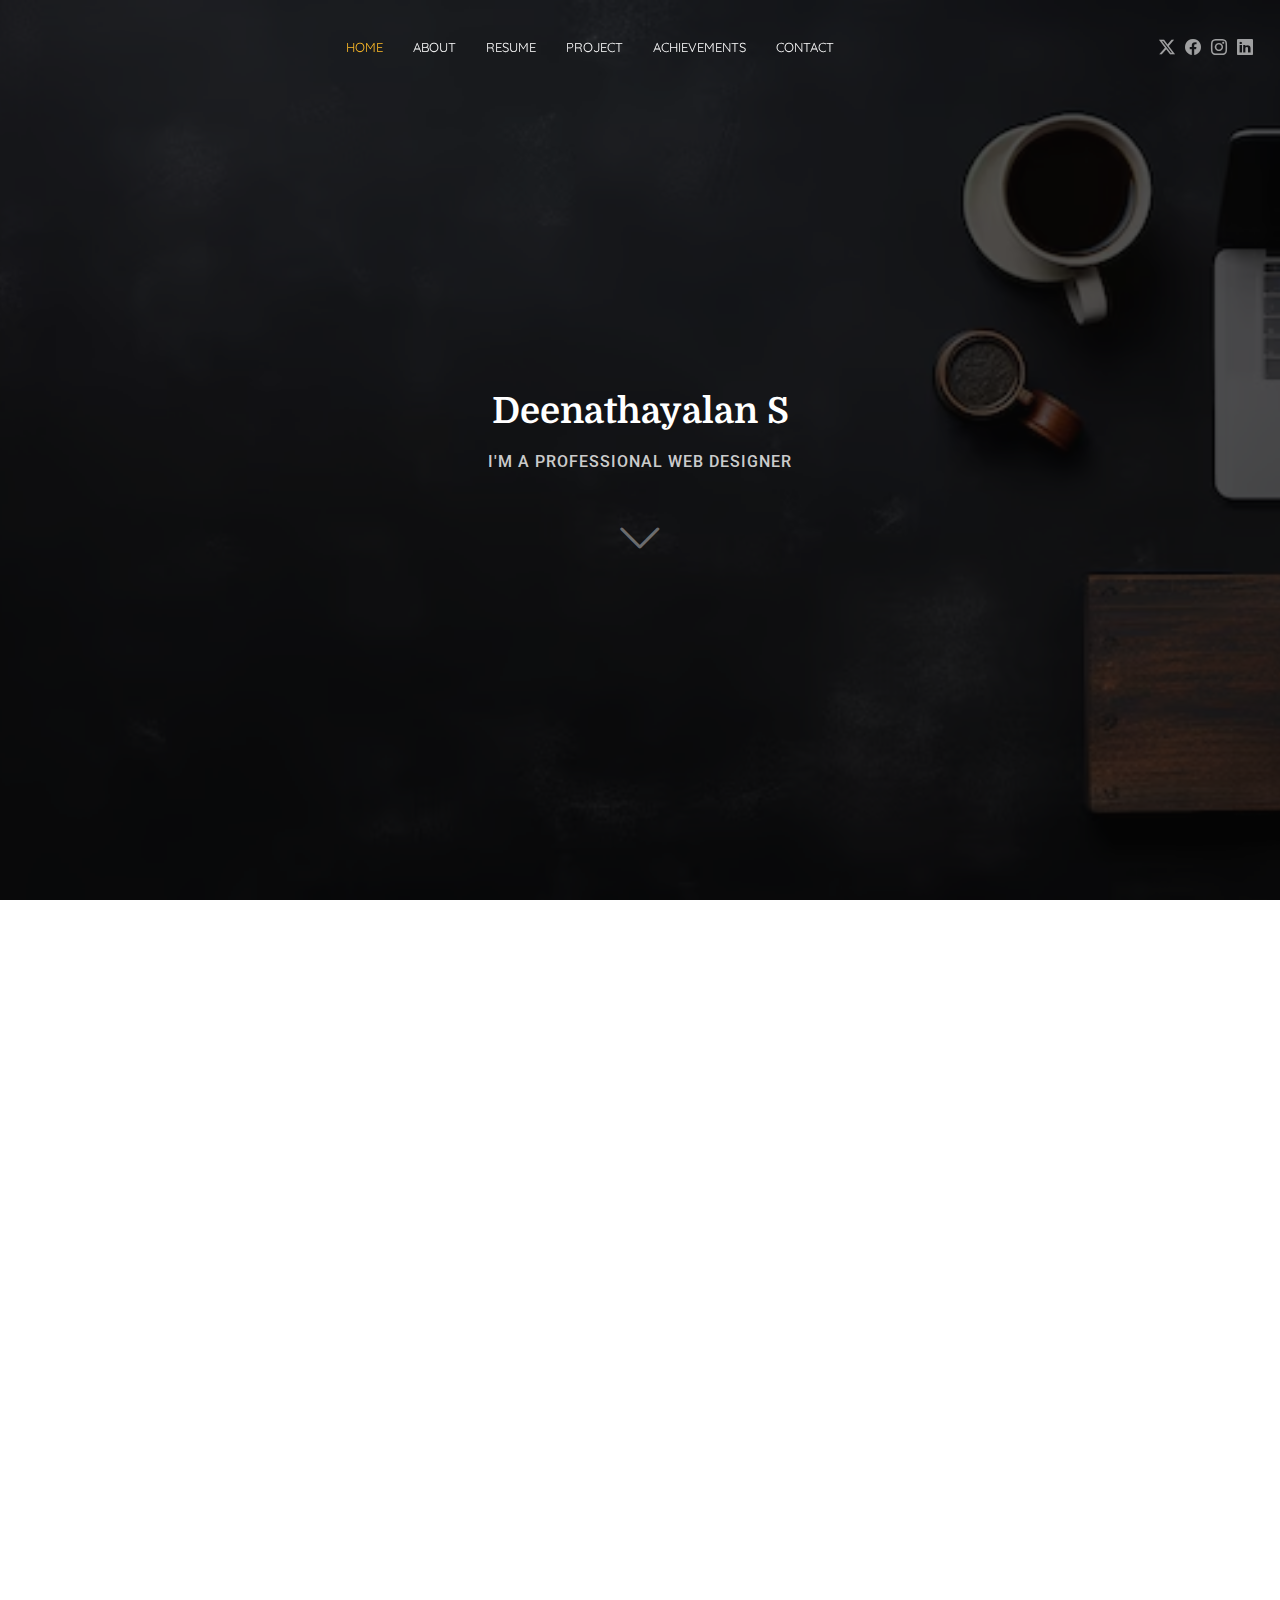
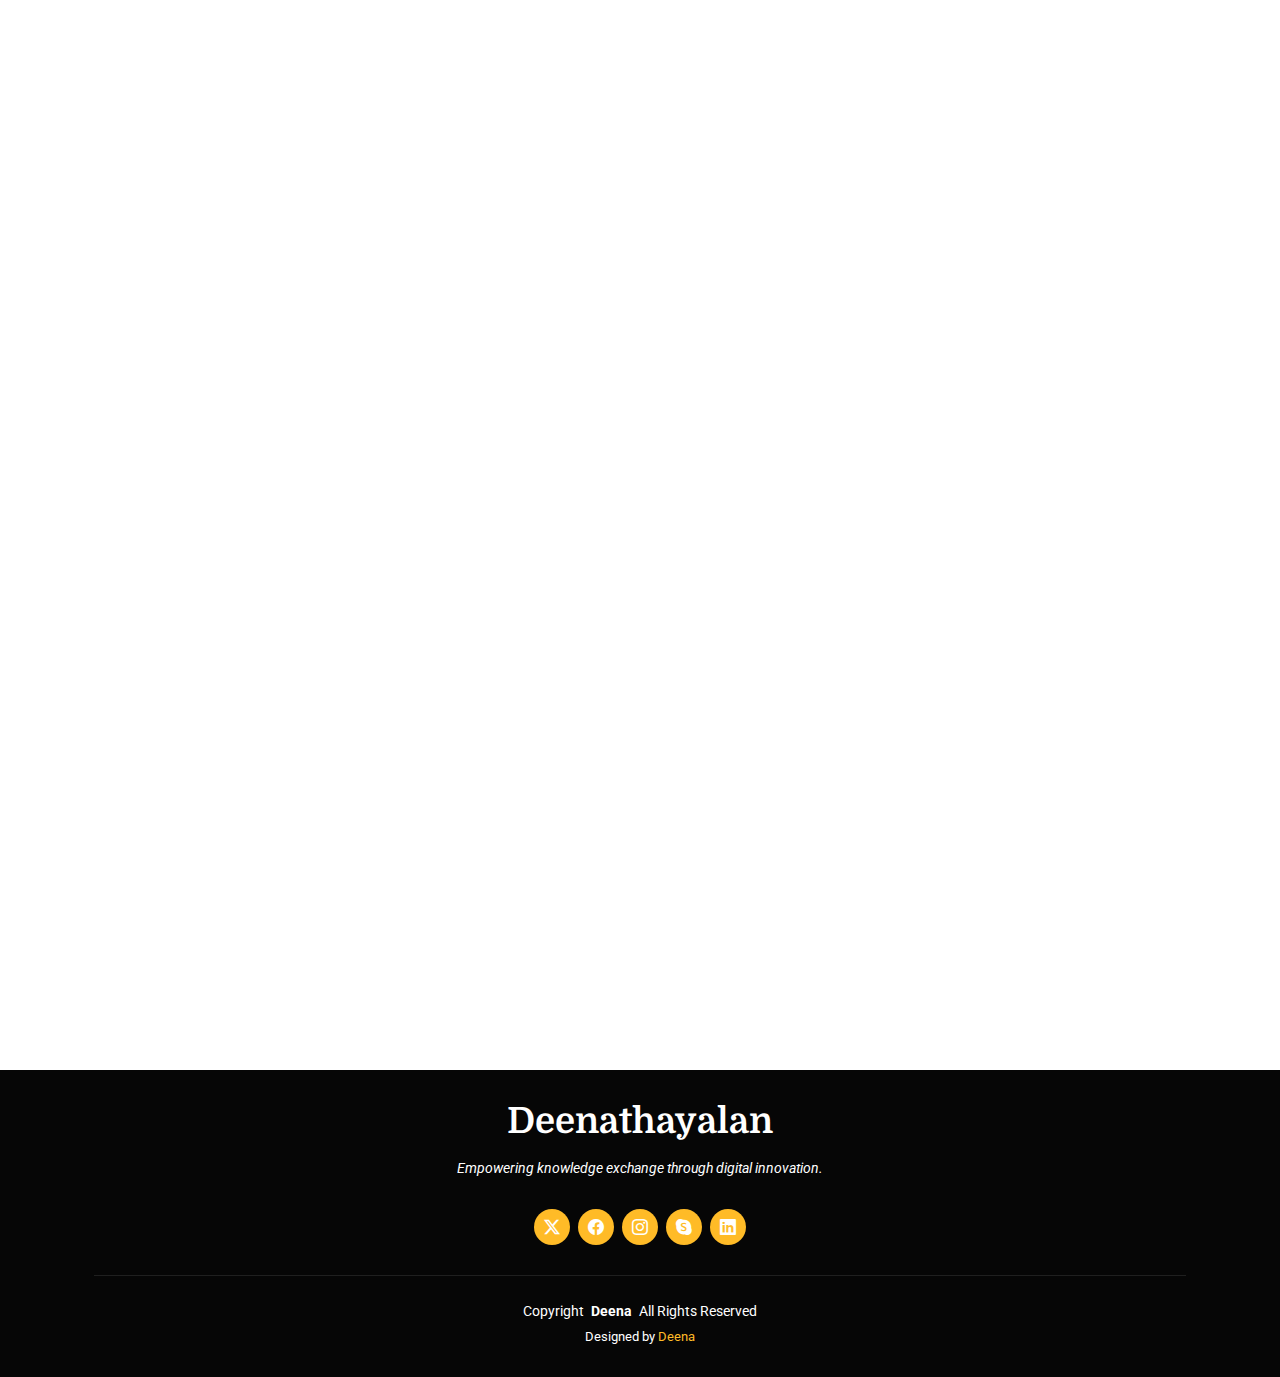
<file: index.html>
<!DOCTYPE html>
<html lang="en">

<head>
  <meta charset="utf-8">
  <meta content="width=device-width, initial-scale=1.0" name="viewport">
  <title>Deena's_protfolio</title>
  <meta name="description" content="">
  <meta name="keywords" content="">

  <!-- Favicons -->
  <link href="assets/img/apple-touch-icon.png.png" rel="">
  <link href="assets/img/apple-touch-icon.png.png" rel="">

  <!-- Fonts -->
  <link href="https://fonts.googleapis.com" rel="preconnect">
  <link href="https://fonts.gstatic.com" rel="preconnect" crossorigin>
  <link href="https://fonts.googleapis.com/css2?family=Roboto:ital,wght@0,100;0,300;0,400;0,500;0,700;0,900;1,100;1,300;1,400;1,500;1,700;1,900&family=Quicksand:wght@300;400;500;600;700&family=Domine:wght@400;500;600;700&display=swap" rel="stylesheet">

  <!-- Vendor CSS Files -->
  <link href="assets/vendor/bootstrap/css/bootstrap.min.css" rel="stylesheet">
  <link href="assets/vendor/bootstrap-icons/bootstrap-icons.css" rel="stylesheet">
  <link href="assets/vendor/aos/aos.css" rel="stylesheet">
  <link href="assets/vendor/swiper/swiper-bundle.min.css" rel="stylesheet">
  <link href="assets/vendor/glightbox/css/glightbox.min.css" rel="stylesheet">

  <!-- Main CSS File -->
  <link href="assets/css/main.css" rel="stylesheet">
</head>

<body class="index-page">

  <header id="header" class="header d-flex align-items-center fixed-top">
    <div class="container-fluid position-relative d-flex align-items-center justify-content-between">
      <a href="index.html" class="logo d-flex align-items-center me-auto me-xl-0">
        <!-- Uncomment the line below if you also wish to use an image logo -->
        <!-- <img src="assets/img/logo.png" alt=""> -->
        <h1 class="sitename"></h1>
      </a>

      <nav id="navmenu" class="navmenu">
        <ul>
          <li><a href="#hero" class="active">Home</a></li>
          <li><a href="#about">About</a></li>
          <li><a href="#resume">Resume</a></li>
          <li><a href="#services">Project</a></li>
          <li><a href="#gallery">Achievements</a></li>
          <li><a href="#contact">Contact</a></li>
        </ul>
        <i class="mobile-nav-toggle d-xl-none bi bi-list"></i>
      </nav>

      <div class="header-social-links">
        <a href="#" class="twitter"><i class="bi bi-twitter-x"></i></a>
        <a href="#" class="facebook"><i class="bi bi-facebook"></i></a>
        <a href="#" class="instagram"><i class="bi bi-instagram"></i></a>
        <a href="#" class="linkedin"><i class="bi bi-linkedin"></i></a>
      </div>

    </div>
  </header>

  <main class="main">

    <!-- Hero Section -->
    <section id="hero" class="hero section dark-background">

      <img src="assets/img/work-space-concept-office-dark-desk-table-with-computer_887552-18608.avif" alt="" data-aos="fade-in">

      <div class="container text-center" data-aos="fade-up" data-aos-delay="100">
        <h2>Deenathayalan S</h2>
        <p>I'M A PROFESSIONAL WEB DESIGNER</p>
        <a href="#about" class="btn-scroll" title="Scroll Down"><i class="bi bi-chevron-down"></i></a>
      </div>

    </section><!-- /Hero Section -->

    <br>
    <br>

    <!-- About Section -->
    <section id="about" class="about section" >

      <!-- Section Title -->
      <div class="container section-title" data-aos="fade-up">
        <span class="description-title">About me</span>
        <h2>About Me</h2>
        <p> Organized and dependable candidate who is successful at
          managing multiple priorities with positive attitude.</p>
      </div><!-- End Section Title -->

      <div class="container" data-aos="fade-up" data-aos-delay="100">

        <div class="row gy-4 justify-content-center">
          <div class="col-lg-4">
            <img src="assets/img/prof2.jpg" class="img-fluid" alt="">
          </div>
          <div class="col-lg-8 content">
            <h2>UI/UX Designer &amp; Web Developer.</h2>
            <p class="fst-italic py-3">
                I am a Computer Science and Engineering graduate with a strong interest in digital media, technology, and community service.
              Over the years, I’ve developed practical skills in photography, videography, social media marketing, and data management.
              My experience with organizations like the NCC and Talent Quest for India has helped shape me into a disciplined, team-oriented,
              and socially responsible individual. I enjoy learning new things, solving problems, and creating content that makes an impact.
            </p>
            <div class="row">
              <div class="col-lg-6">
                <ul>
                  <li><i class="bi bi-chevron-right"></i> <strong>Birthday:</strong> <span>16 May 2003</span></li>
                  <li><i class="bi bi-chevron-right"></i> <strong>Website:</strong> <span>www.example.com</span></li>
                  <li><i class="bi bi-chevron-right"></i> <strong>Phone:</strong> <span>+91 9080001849</span></li>
                  <li><i class="bi bi-chevron-right"></i> <strong>City:</strong> <span>Salem, India</span></li>
                </ul>
              </div>
              <div class="col-lg-6">
                <ul>
                  <li><i class="bi bi-chevron-right"></i> <strong>Age:</strong> <span>21</span></li>
                  <li><i class="bi bi-chevron-right"></i> <strong>Degree:</strong> <span>Bachelor Degree (CSE)</span></li>
                  <li><i class="bi bi-chevron-right"></i> <strong>Email:</strong> <span>mrdeena98@gmail.com</span></li>
                  <li><i class="bi bi-chevron-right"></i> <strong>Freelance:</strong> <span>Available</span></li>
                </ul>
              </div>
            </div>
          </div>
        </div>
      </div>

    </section><!-- /About Section -->

    <!-- Resume Section -->
    <section id="resume" class="resume section" style="padding-top: 3px;">

      <!-- Section Title -->
      <div class="container section-title" data-aos="fade-up">
        <span class="description-title">Muy Resume</span>
        <h2>My Resume</h2>
        <p>An organized and dependable individual capable of managing multiple priorities with a positive attitude.
          Willing to take on additional responsibilities to achieve team goals.</p>
      </div><!-- End Section Title -->

      <div class="container">

        <div class="row">

          <div class="col-lg-6" data-aos="fade-up" data-aos-delay="100">
            <h3 class="resume-title">Sumary</h3>

            <div class="resume-item pb-0">
              <h4>Deenathayalan S</h4>
              <p><em>I'm a Computer Science and Engineering graduate with skills in web designer, digital marketing, content creation, and web developer . I've gained teamwork and leadership experience through volunteering (National Cadet Corps) and Projects. I'm creative, organized, and always ready to learn and take on new challenges.</em></p>
              <ul>
                <li>Salem</li>
                <li>+91 9080001849</li>
                <li>mrdeena98@gmail.com</li>
              </ul>
            </div><!-- Edn Resume Item -->

            <h3 class="resume-title">Education</h3>
            <div class="resume-item">
              <h4>HSC (Higher Secondary School Certificate)</h4>
              <h5>2019 - 2020</h5>
              <p><em>G.B.H.S.School, Jalakandapuram.</em></p>
              <p><strong>Percentage: </strong> 60%</p>
            </div><!-- Edn Resume Item -->

            <div class="resume-item">
              <h4>BE (Computer Science Engineering)</h4>
              <h5>2020 - 2024</h5>
              <p><em>RP Sarathy Institute Of Technology, Salem</em></p>
              <p><strong>CGPA: </strong> 7.3 / 10</p>
            </div><!-- Edn Resume Item -->

            

          </div>

          <div class="col-lg-6" data-aos="fade-up" data-aos-delay="200">
            <h3 class="resume-title">Volunteering</h3>
            <div class="resume-item">
              <h4>National Cadet Corps (NCC)</h4>
              <h5>2020 - 2024</h5>
              <p><em>RP Sarathy Institute OF Technology, Salem </em></p>
              <ul>
                <li>Participated in parade drills, RDC Training and community Services. </li>
                <li>Learned discipline, teamwork, and Time management through regular NCC Camps.</li>
                <li>Took part in cultyral and social awareness events as part of the unit.</li>
              </ul>
            </div><!-- Edn Resume Item -->

            <div class="resume-item">
              <h4>Talent Quest For India (TQI)</h4>
              <h5>2020 - 2024</h5>
              <p><em>RP Sarathy Institute OF Technology, Salem </em></p>
              <ul>
                <li>Participated in education outreach and youth empowerment initiatives. </li>
                <li>Supported team activities and workshops for underprivileged students. </li>
                <li>Gained experience in teamwork, communication and social responsibilities. </li>
              </ul>
            </div><!-- Edn Resume Item -->

          </div>

        </div>

      </div>

    </section><!-- /Resume Section -->

    <!-- project Section -->
    <section id="services" class="services section">

      <!-- Section Title -->
      <div class="container section-title" data-aos="fade-up">
        <span class="description-title">My project</span>
        <h2>My Project</h2>
        <p>A project is a practical work or task I have done to apply what I learned. It shows my ability to solve problems using programming.
          I planned, designed, and built working applications using real technologies</p>
      </div><!-- End Section Title -->

      <div class="container">

        <div class="row gy-4">

          <div class="col-xl-3 col-md-6 d-flex" data-aos="fade-up" data-aos-delay="100">
            <div class="service-item position-relative" style="padding: 35px 30px;">
              <div class="icon"><i class="bi bi-pen icon"></i></div>
              <h4><a href="College Symposium.html" class="stretched-link">College Symposium Website</a></h4>
              <p>A responsive website for managing college symposium events,
                including student registration and event updates.</p>
            </div>
          </div><!-- End project Item -->

          <div class="col-xl-3 col-md-6 d-flex" data-aos="fade-up" data-aos-delay="100">
            <div class="service-item position-relative" style="padding: 35px 30px;">
              <div class="icon"><i class="bi bi-book icon"></i></div>
              <h4><a href="medical dictionary.html" class="stretched-link">Medical Dictionary</a></h4>
              <p>A responsive website for managing college symposium events,
                including student registration and event updates.</p>
            </div>
          </div><!-- End project Item -->
        </div>

      </div>

    </section><!-- /Services Section -->

    <!-- Gallery Section -->
    <section id="gallery" class="gallery section">

      <!-- Section Title -->
      <div class="container section-title" data-aos="fade-up">
        <span class="description-title">Achievements</span>
        <h2>Achievements</h2>
        <p>Moments of distinction and success that reflect my journey, skills, and dedication to excellence.</p>
      </div><!-- End Section Title -->

      <div class="container-fluid" data-aos="fade-up" data-aos-delay="100">

        <div class="row g-0">

          <div class="col-lg-4 col-md-4">
            <div class="gallery-item">
              <a href="assets/img/gallery/intent.jpg" class="glightbox" data-gallery="images-gallery">
                <img src="assets/img/gallery/intent.jpg" alt="" class="img-fluid">
              </a>
            </div>
          </div><!-- End Gallery Item -->

          <div class="col-lg-4 col-md-4">
            <div class="gallery-item">
              <a href="assets/img/gallery/internship.jpg" class="glightbox" data-gallery="images-gallery">
                <img src="assets/img/gallery/internship.jpg" alt="" class="img-fluid">
              </a>
            </div>
          </div><!-- End Gallery Item -->

          <div class="col-lg-4 col-md-4">
            <div class="gallery-item">
              <a href="assets/img/gallery/Journal_Publish.jpg" class="glightbox" data-gallery="images-gallery">
                <img src="assets/img/gallery/Journal_Publish.jpg" alt="" class="img-fluid">
              </a>
            </div>
          </div><!-- End Gallery Item -->

          <div class="col-lg-4 col-md-4">
            <div class="gallery-item">
              <a href="assets/img/gallery/journsl.jpg" class="glightbox" data-gallery="images-gallery">
                <img src="assets/img/gallery/journsl.jpg" alt="" class="img-fluid">
              </a>
            </div>
          </div><!-- End Gallery Item -->

          <div class="col-lg-4 col-md-4">
            <div class="gallery-item">
              <a href="assets/img/gallery/NCC_Camp.jpg" class="glightbox" data-gallery="images-gallery">
                <img src="assets/img/gallery/NCC_Camp.jpg" alt="" class="img-fluid">
              </a>
            </div>
          </div><!-- End Gallery Item -->

          <div class="col-lg-4 col-md-4">
            <div class="gallery-item">
              <a href="assets/img/gallery/NCC_Camp1.jpg" class="glightbox" data-gallery="images-gallery">
                <img src="assets/img/gallery/NCC_Camp1.jpg" alt="" class="img-fluid">
              </a>
            </div>
          </div><!-- End Gallery Item -->

          <div class="col-lg-4 col-md-4">
            <div class="gallery-item">
              <a href="assets/img/gallery/NCC_RDC_Camp.jpg" class="glightbox" data-gallery="images-gallery">
                <img src="assets/img/gallery/NCC_RDC_Camp.jpg" alt="" class="img-fluid">
              </a>
            </div>
          </div><!-- End Gallery Item -->

          <div class="col-lg-4 col-md-4">
            <div class="gallery-item">
              <a href="assets/img/gallery/symposium.jpg" class="glightbox" data-gallery="images-gallery">
                <img src="assets/img/gallery/symposium.jpg" alt="" class="img-fluid">
              </a>
            </div>
          </div><!-- End Gallery Item -->

          <div class="col-lg-4 col-md-4">
            <div class="gallery-item">
              <a href="assets/img/gallery/TQI.jpg" class="glightbox" data-gallery="images-gallery">
                <img src="assets/img/gallery/TQI.jpg" alt="" class="img-fluid">
              </a>
            </div>
          </div><!-- End Gallery Item -->

          <div class="col-lg-4 col-md-4">
            <div class="gallery-item">
              <a href="assets/img/gallery/NCC_B_Exam.jpg" class="glightbox" data-gallery="images-gallery">
                <img src="assets/img/gallery/NCC_B_Exam.jpg" alt="" class="img-fluid">
              </a>
            </div>
          </div><!-- End Gallery Item -->

          <div class="col-lg-4 col-md-4">
            <div class="gallery-item">
              <a href="assets/img/gallery/NCC_C_Exam.jpg" class="glightbox" data-gallery="images-gallery">
                <img src="assets/img/gallery/NCC_C_Exam.jpg" alt="" class="img-fluid">
              </a>
            </div>
          </div><!-- End Gallery Item -->

          <div class="col-lg-4 col-md-4" >
            <div class="gallery-item">
              <a href="assets/img/gallery/cretifi.jpg" class="glightbox" data-gallery="images-gallery">
                <img src="assets/img/gallery/cretifi.jpg" alt="" class="img-fluid">
                <br>
              <a href="assets/img/gallery/JETIR.jpg" class="glightbox" data-gallery="images-gallery">
                <img src="assets/img/gallery/JETIR.jpg" alt="" class="img-fluid">
              </a>
            </div>
          </div><!-- End Gallery Item -->

        </div>

      </div>

    </section><!-- /Gallery Section -->

    <!-- Contact Section -->
    <section id="contact" class="contact section">

      <!-- Section Title -->
      <div class="container section-title" data-aos="fade-up">
        <span class="description-title">Contact</span>
        <h2>Contact</h2>
      </div><!-- End Section Title -->

      <div class="container" data-aos="fade-up" data-aos-delay="100">

        <div class="row gy-4" data-aos="fade-up" data-aos-delay="200">

          <div class="col-lg-4">
            <div class="info-item d-flex flex-column justify-content-center align-items-center">
              <i class="bi bi-geo-alt"></i>
              <h3>Address</h3>
              <p>Jalakandapuram, Salem</p>
            </div>
          </div><!-- End Info Item -->

          <div class="col-lg-4">
            <div class="info-item d-flex flex-column justify-content-center align-items-center info-item-borders">
              <i class="bi bi-telephone"></i>
              <h3>Call Us</h3>
              <p>+91 9080001849</p>
            </div>
          </div><!-- End Info Item -->

          <div class="col-lg-4">
            <div class="info-item d-flex flex-column justify-content-center align-items-center">
              <i class="bi bi-envelope"></i>
              <h3>Email Us</h3>
              <p>mrdeena98@gmail.com</p>
            </div>
          </div><!-- End Info Item -->

        </div>

        <form action="forms/db_connection.php" method="post" class="php-email-form" data-aos="fade-up" data-aos-delay="300">
          <div class="row gy-4">

            <div class="col-md-6">
              <input type="text" name="name" class="form-control" placeholder="Your Name" required="">
            </div>

            <div class="col-md-6 ">
              <input type="email" class="form-control" name="email" placeholder="Your Email" required="">
            </div>

            <div class="col-md-12">
              <input type="text" class="form-control" name="subject" placeholder="Subject" required="">
            </div>

            <div class="col-md-12">
              <textarea class="form-control" name="message" rows="6" placeholder="Message" required=""></textarea>
            </div>

            <div class="col-md-12 text-center">
              <div class="loading">Loading</div>
              <div class="error-message"></div>
              <div class="sent-message">Your message has been sent. Thank you!</div>

              <button type="submit">Send Message</button>
            </div>

          </div>
        </form><!-- End Contact Form -->

      </div>

    </section><!-- /Contact Section -->

  </main>

  <footer id="footer" class="footer position-relative dark-background">
    <div class="container">
      <h3 class="sitename">Deenathayalan<br></h3>
      <p>Empowering knowledge exchange through digital innovation.</p>
      <div class="social-links d-flex justify-content-center">
        <a href=""><i class="bi bi-twitter-x"></i></a>
        <a href=""><i class="bi bi-facebook"></i></a>
        <a href=""><i class="bi bi-instagram"></i></a>
        <a href=""><i class="bi bi-skype"></i></a>
        <a href=""><i class="bi bi-linkedin"></i></a>
      </div>
      <div class="container">
        <div class="copyright">
          <span>Copyright</span> <strong class="px-1 sitename">Deena</strong> <span>All Rights Reserved</span>
        </div>
        <div class="credits">
          <!-- All the links in the footer should remain intact. -->
          <!-- You can delete the links only if you've purchased the pro version. -->
          <!-- Licensing information: https://bootstrapmade.com/license/ -->
          <!-- Purchase the pro version with working PHP/AJAX contact form: [buy-url] -->
          Designed by <a href="">Deena</a>
        </div>
      </div>
    </div>
  </footer>

  <!-- Scroll Top -->
  <a href="#" id="scroll-top" class="scroll-top d-flex align-items-center justify-content-center"><i class="bi bi-arrow-up-short"></i></a>

  <!-- Preloader -->
  <div id="preloader"></div>

  <!-- Vendor JS Files -->
  <script src="assets/vendor/bootstrap/js/bootstrap.bundle.min.js"></script>
  <script src="assets/vendor/php-email-form/validate.js"></script>
  <script src="assets/vendor/aos/aos.js"></script>
  <script src="assets/vendor/swiper/swiper-bundle.min.js"></script>
  <script src="assets/vendor/glightbox/js/glightbox.min.js"></script>
  <script src="assets/vendor/imagesloaded/imagesloaded.pkgd.min.js"></script>
  <script src="assets/vendor/isotope-layout/isotope.pkgd.min.js"></script>

  <!-- Main JS File -->
  <script src="assets/js/main.js"></script>

</body>

</html>
</file>
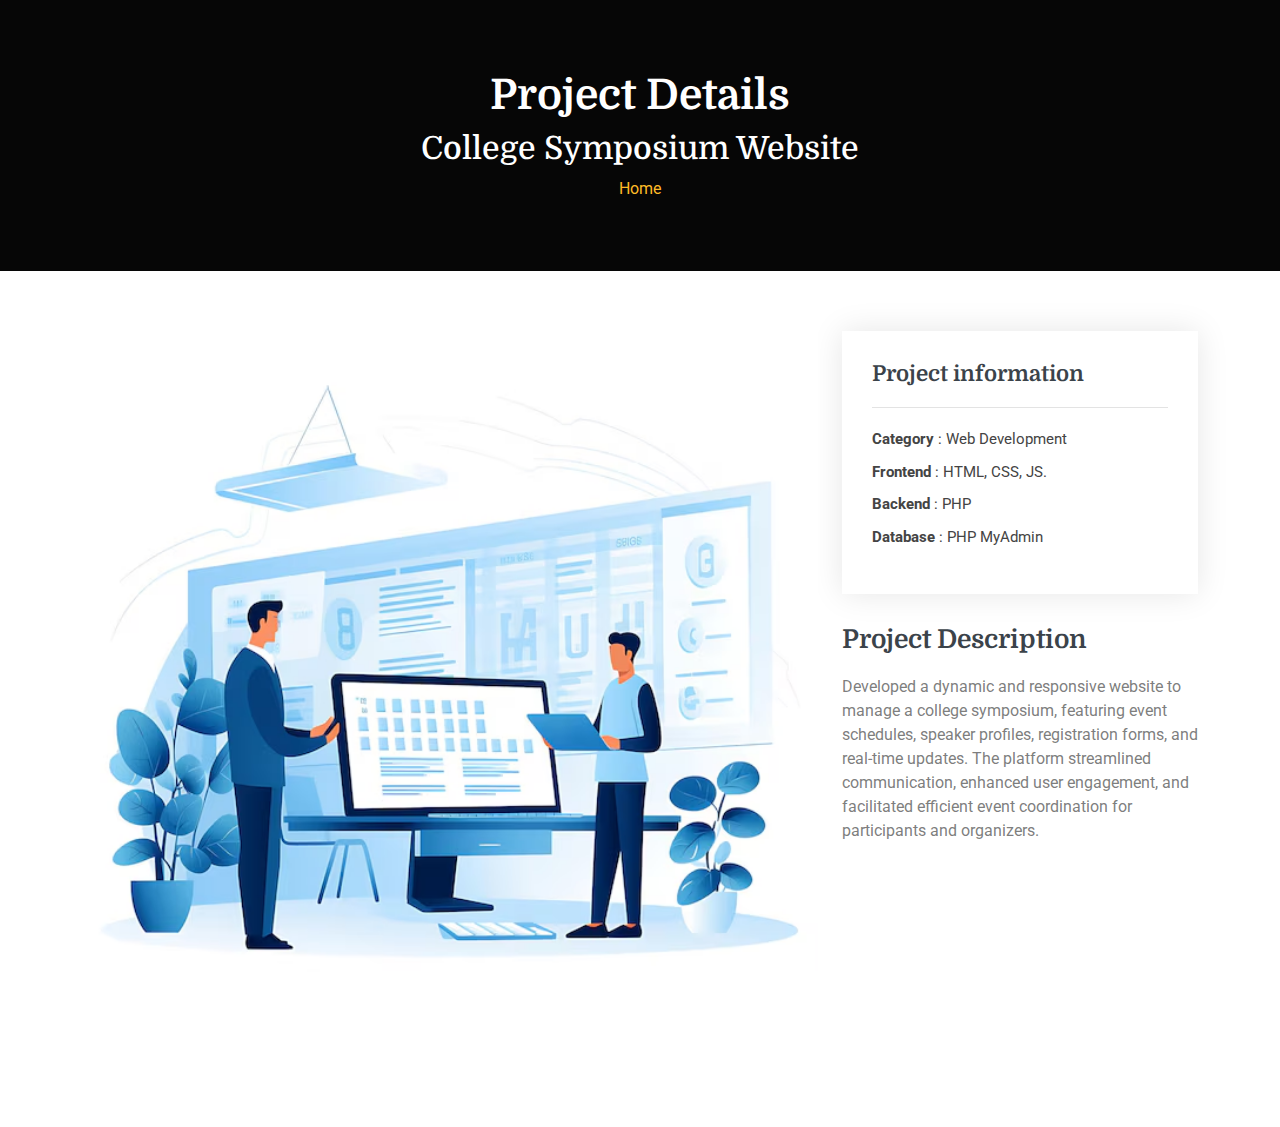
<file: College Symposium.html>
<!DOCTYPE html>
<html lang="en">

<head>
  <meta charset="utf-8">
  <meta content="width=device-width, initial-scale=1.0" name="viewport">
  <title>Portfolio Details </title>
  <meta name="description" content="">
  <meta name="keywords" content="">

  <!-- Favicons -->
  <link href="assets/img/apple-touch-icon.png.png" rel="icon">
  <link href="assets/img/apple-touch-icon.png.png" rel="apple-touch-icon">

  <!-- Fonts -->
  <link href="https://fonts.googleapis.com" rel="preconnect">
  <link href="https://fonts.gstatic.com" rel="preconnect" crossorigin>
  <link href="https://fonts.googleapis.com/css2?family=Roboto:ital,wght@0,100;0,300;0,400;0,500;0,700;0,900;1,100;1,300;1,400;1,500;1,700;1,900&family=Quicksand:wght@300;400;500;600;700&family=Domine:wght@400;500;600;700&display=swap" rel="stylesheet">

  <!-- Vendor CSS Files -->
  <link href="assets/vendor/bootstrap/css/bootstrap.min.css" rel="stylesheet">
  <link href="assets/vendor/bootstrap-icons/bootstrap-icons.css" rel="stylesheet">
  <link href="assets/vendor/aos/aos.css" rel="stylesheet">
  <link href="assets/vendor/swiper/swiper-bundle.min.css" rel="stylesheet">
  <link href="assets/vendor/glightbox/css/glightbox.min.css" rel="stylesheet">

  <!-- Main CSS File -->
  <link href="assets/css/main.css" rel="stylesheet">
</head>

<body class="portfolio-details-page">

  <header id="header" class="header d-flex align-items-center fixed-top">
    <div class="container-fluid position-relative d-flex align-items-center justify-content-between">
      <nav id="navmenu" class="navmenu">
        <i class="mobile-nav-toggle d-xl-none bi bi-list"></i>
      </nav>
    </div>
  </header>

  <main class="main">

    <!-- Page Title -->
    <div class="page-title dark-background" style="padding: 70px 40px 70px 40px;">
      <div class="container position-relative">
        <h1>Project Details</h1>
        <h2>College Symposium Website</h2>
        <nav class="breadcrumbs">
          <ol>
            <li><a href="index.html">Home</a></li>
          </ol>
        </nav>
      </div>
    </div><!-- End Page Title -->

    <!-- Portfolio Details Section -->
    <section id="portfolio-details" class="portfolio-details section">

      <div class="container" data-aos="fade-up" data-aos-delay="100">

        <div class="row gy-4">

          <div class="col-lg-8">
            <div class="portfolio-details-slider swiper init-swiper">
              <div class="swiper-wrapper align-items-center">
                <div class="swiper-slide">
                  <img src="assets/img/project_img/event.avif" alt="">
                </div>
              </div>
            </div>
          </div>

          <div class="col-lg-4">
            <div class="portfolio-info" data-aos="fade-up" data-aos-delay="200">
              <h3>Project information</h3>
              <ul>
                <li><strong>Category </strong>: Web Development</li>
                <li><strong>Frontend </strong>: HTML, CSS, JS.</li>
                <li><strong>Backend </strong>: PHP</li>
                <li><strong>Database </strong>: PHP MyAdmin</li>
              </ul>
            </div>
            <div class="portfolio-description" data-aos="fade-up" data-aos-delay="300">
              <h2>Project Description</h2>
              <p>Developed a dynamic and responsive website to manage a college symposium, featuring event schedules,
                speaker profiles, registration forms, and real-time updates. The platform streamlined communication, enhanced user engagement,
                and facilitated efficient event coordination for participants and organizers.</p>
            </div>
          </div>

        </div>

      </div>

    </section><!-- /Portfolio Details Section -->

  </main>

  <!-- Scroll Top -->
  <a href="#" id="scroll-top" class="scroll-top d-flex align-items-center justify-content-center"><i class="bi bi-arrow-up-short"></i></a>

  <!-- Preloader -->
  <div id="preloader"></div>

  <!-- Vendor JS Files -->
  <script src="assets/vendor/bootstrap/js/bootstrap.bundle.min.js"></script>
  <script src="assets/vendor/php-email-form/validate.js"></script>
  <script src="assets/vendor/aos/aos.js"></script>
  <script src="assets/vendor/swiper/swiper-bundle.min.js"></script>
  <script src="assets/vendor/glightbox/js/glightbox.min.js"></script>
  <script src="assets/vendor/imagesloaded/imagesloaded.pkgd.min.js"></script>
  <script src="assets/vendor/isotope-layout/isotope.pkgd.min.js"></script>

  <!-- Main JS File -->
  <script src="assets/js/main.js"></script>

</body>

</html>
</file>
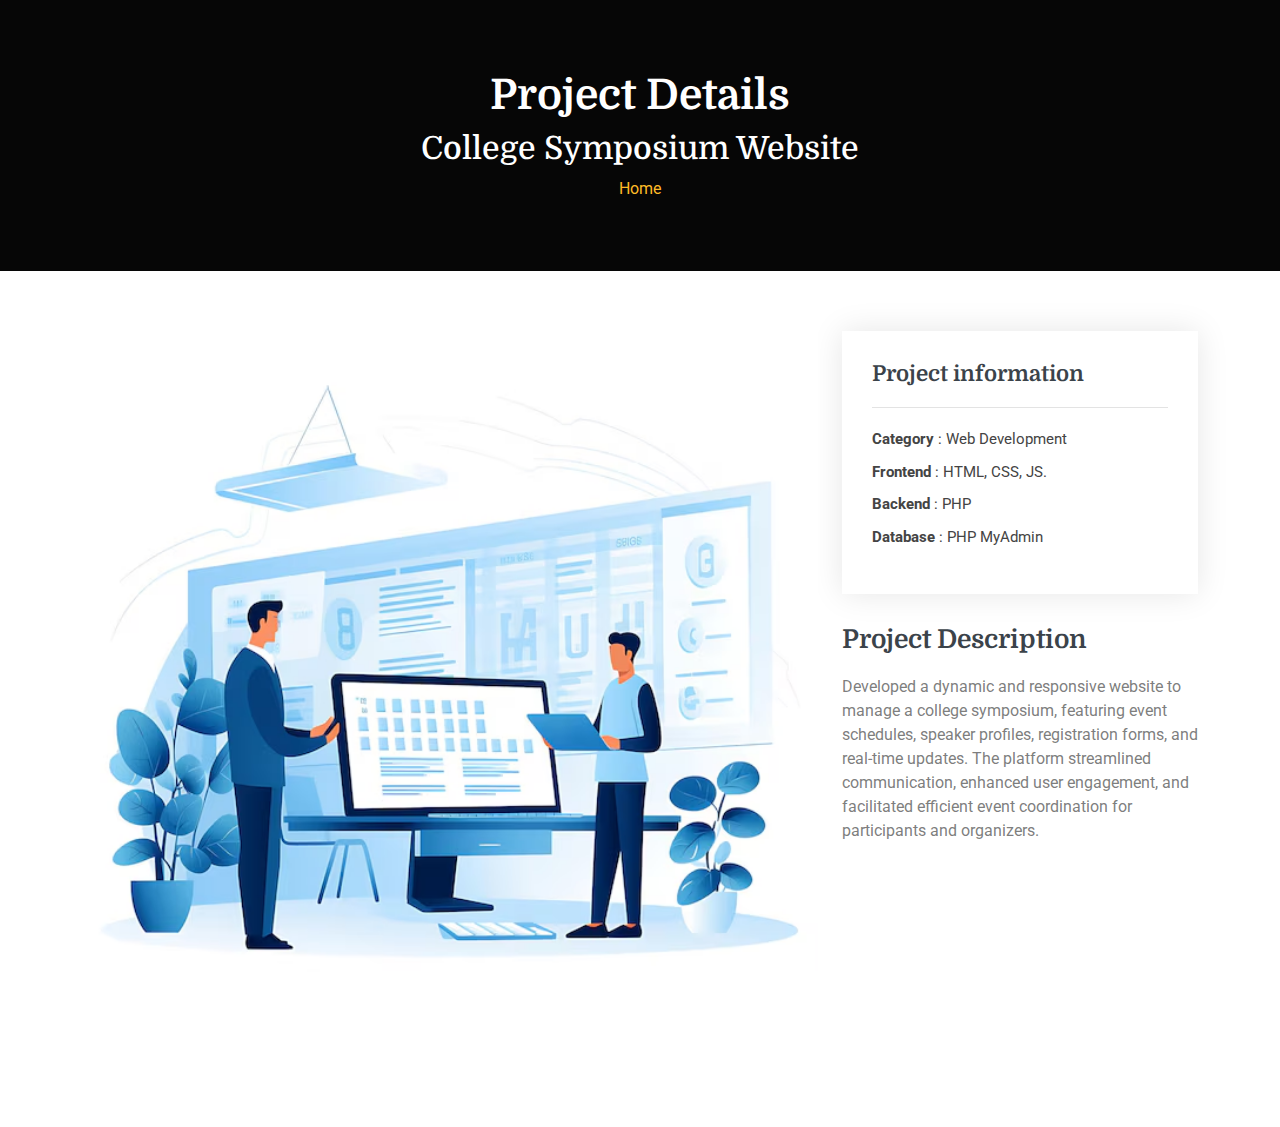
<file: medical dictionary.html>
<!DOCTYPE html>
<html lang="en">

<head>
    <meta charset="utf-8">
    <meta content="width=device-width, initial-scale=1.0" name="viewport">
    <title>Portfolio Details </title>
    <meta name="description" content="">
    <meta name="keywords" content="">
    
    <!-- Favicons -->
    <link href="assets/img/apple-touch-icon.png.png" rel="icon">
    <link href="assets/img/apple-touch-icon.png.png" rel="apple-touch-icon">
    
    <!-- Fonts -->
    <link href="https://fonts.googleapis.com" rel="preconnect">
    <link href="https://fonts.gstatic.com" rel="preconnect" crossorigin>
    <link href="https://fonts.googleapis.com/css2?family=Roboto:ital,wght@0,100;0,300;0,400;0,500;0,700;0,900;1,100;1,300;1,400;1,500;1,700;1,900&family=Quicksand:wght@300;400;500;600;700&family=Domine:wght@400;500;600;700&display=swap" rel="stylesheet">
    
    <!-- Vendor CSS Files -->
    <link href="assets/vendor/bootstrap/css/bootstrap.min.css" rel="stylesheet">
    <link href="assets/vendor/bootstrap-icons/bootstrap-icons.css" rel="stylesheet">
    <link href="assets/vendor/aos/aos.css" rel="stylesheet">
    <link href="assets/vendor/swiper/swiper-bundle.min.css" rel="stylesheet">
    <link href="assets/vendor/glightbox/css/glightbox.min.css" rel="stylesheet">
    
    <!-- Main CSS File -->
    <link href="assets/css/main.css" rel="stylesheet">
</head>

<body class="portfolio-details-page">
    <header id="header" class="header d-flex align-items-center fixed-top">
        <div class="container-fluid position-relative d-flex align-items-center justify-content-between">
            <nav id="navmenu" class="navmenu">
                <i class="mobile-nav-toggle d-xl-none bi bi-list"></i>
            </nav>
        </div>
    </header>
    
    <main class="main">
        <!-- Page Title -->
        <div class="page-title dark-background" style="padding: 70px 40px 70px 40px;">
            <div class="container position-relative">
                <h1>Project Details</h1>
                <h2>College Symposium Website</h2>
                <nav class="breadcrumbs">
                <ol>
                    <li><a href="index.html">Home</a></li>
                </ol>
            </nav>
        </div>
    </div><!-- End Page Title -->
    
    <!-- Portfolio Details Section -->
    <section id="portfolio-details" class="portfolio-details section">
        <div class="container" data-aos="fade-up" data-aos-delay="100">
            <div class="row gy-4">
                <div class="col-lg-8">
                    <div class="portfolio-details-slider swiper init-swiper">
                        <div class="swiper-wrapper align-items-center">
                            <div class="swiper-slide">
                                <img src="assets/img/project_img/event.avif" alt="">
                            </div>
                        </div>
                    </div>
                </div>
                <div class="col-lg-4">
                    <div class="portfolio-info" data-aos="fade-up" data-aos-delay="200">
                        <h3>Project information</h3>
                        <ul>
                            <li><strong>Category </strong>: Web Development</li>
                            <li><strong>Frontend </strong>: HTML, CSS, JS.</li>
                            <li><strong>Backend </strong>: PHP</li>
                            <li><strong>Database </strong>: PHP MyAdmin</li>
                        </ul>
                    </div>
                    <div class="portfolio-description" data-aos="fade-up" data-aos-delay="300">
                        <h2>Project Description</h2>
                        <p>Developed a dynamic and responsive website to manage a college symposium, featuring event schedules,
                        speaker profiles, registration forms, and real-time updates. The platform streamlined communication, enhanced user engagement,
                        and facilitated efficient event coordination for participants and organizers.</p>
                    </div>
                </div>
            </div>
        </div>
    </section><!-- /Portfolio Details Section -->
</main>

<!-- Scroll Top -->
<a href="#" id="scroll-top" class="scroll-top d-flex align-items-center justify-content-center"><i class="bi bi-arrow-up-short"></i></a>

<!-- Preloader -->
<div id="preloader"></div>

<!-- Vendor JS Files -->
<script src="assets/vendor/bootstrap/js/bootstrap.bundle.min.js"></script>
<script src="assets/vendor/php-email-form/validate.js"></script>
<script src="assets/vendor/aos/aos.js"></script>
<script src="assets/vendor/swiper/swiper-bundle.min.js"></script>
<script src="assets/vendor/glightbox/js/glightbox.min.js"></script>
<script src="assets/vendor/imagesloaded/imagesloaded.pkgd.min.js"></script>
<script src="assets/vendor/isotope-layout/isotope.pkgd.min.js"></script>

<!-- Main JS File -->
<script src="assets/js/main.js"></script>

</body>

</html>
</file>
<file: assets/css/main.css>
/*--------------------------------------------------------------
# Font & Color Variables
# Help: https://bootstrapmade.com/color-system/
--------------------------------------------------------------*/
/* Fonts */
:root {
  --default-font: "Roboto",  system-ui, -apple-system, "Segoe UI", Roboto, "Helvetica Neue", Arial, "Noto Sans", "Liberation Sans", sans-serif, "Apple Color Emoji", "Segoe UI Emoji", "Segoe UI Symbol", "Noto Color Emoji";
  --heading-font: "Domine",  sans-serif;
  --nav-font: "Quicksand",  sans-serif;
}

/* Global Colors - The following color variables are used throughout the website. Updating them here will change the color scheme of the entire website */
:root { 
  --background-color: #ffffff; /* Background color for the entire website, including individual sections */
  --default-color: #444444; /* Default color used for the majority of the text content across the entire website */
  --heading-color: #3b434a; /* Color for headings, subheadings and title throughout the website */
  --accent-color: #ffbb27; /* Accent color that represents your brand on the website. It's used for buttons, links, and other elements that need to stand out */
  --surface-color: #ffffff; /* The surface color is used as a background of boxed elements within sections, such as cards, icon boxes, or other elements that require a visual separation from the global background. */
  --contrast-color: #000000; /* Contrast color for text, ensuring readability against backgrounds of accent, heading, or default colors. */
}

/* Nav Menu Colors - The following color variables are used specifically for the navigation menu. They are separate from the global colors to allow for more customization options */
:root {
  --nav-color: #ffffff;  /* The default color of the main navmenu links */
  --nav-hover-color: #ffbb27; /* Applied to main navmenu links when they are hovered over or active */
  --nav-mobile-background-color: #ffffff; /* Used as the background color for mobile navigation menu */
  --nav-dropdown-background-color: #ffffff; /* Used as the background color for dropdown items that appear when hovering over primary navigation items */
  --nav-dropdown-color: #444444; /* Used for navigation links of the dropdown items in the navigation menu. */
  --nav-dropdown-hover-color: #ffbb27; /* Similar to --nav-hover-color, this color is applied to dropdown navigation links when they are hovered over. */
}

/* Color Presets - These classes override global colors when applied to any section or element, providing reuse of the sam color scheme. */

.light-background {
  --background-color: #f9f9f9;
  --surface-color: #ffffff;
}

.dark-background {
  --background-color: #060606;
  --default-color: #ffffff;
  --heading-color: #ffffff;
  --surface-color: #252525;
  --contrast-color: #ffffff;
}

/* Smooth scroll */
:root {
  scroll-behavior: smooth;
}

/*--------------------------------------------------------------
# General Styling & Shared Classes
--------------------------------------------------------------*/
body {
  color: var(--default-color);
  background-color: var(--background-color);
  font-family: var(--default-font);
}

a {
  color: var(--accent-color);
  text-decoration: none;
  transition: 0.3s;
}

a:hover {
  color: color-mix(in srgb, var(--accent-color), transparent 25%);
  text-decoration: none;
}

h1,
h2,
h3,
h4,
h5,
h6 {
  color: var(--heading-color);
  font-family: var(--heading-font);
}

/* PHP Email Form Messages
------------------------------*/
.php-email-form .error-message {
  display: none;
  background: #df1529;
  color: #ffffff;
  text-align: left;
  padding: 15px;
  margin-bottom: 24px;
  font-weight: 600;
}

.php-email-form .sent-message {
  display: none;
  color: #ffffff;
  background: #059652;
  text-align: center;
  padding: 15px;
  margin-bottom: 24px;
  font-weight: 600;
}

.php-email-form .loading {
  display: none;
  background: var(--surface-color);
  text-align: center;
  padding: 15px;
  margin-bottom: 24px;
}

.php-email-form .loading:before {
  content: "";
  display: inline-block;
  border-radius: 50%;
  width: 24px;
  height: 24px;
  margin: 0 10px -6px 0;
  border: 3px solid var(--accent-color);
  border-top-color: var(--surface-color);
  animation: php-email-form-loading 1s linear infinite;
}

@keyframes php-email-form-loading {
  0% {
    transform: rotate(0deg);
  }

  100% {
    transform: rotate(360deg);
  }
}

/*--------------------------------------------------------------
# Global Header
--------------------------------------------------------------*/
.header {
  --background-color: rgba(0, 0, 0, 0);
  --default-color: #ffffff;
  --heading-color: #ffffff;
  color: var(--default-color);
  background-color: var(--background-color);
  padding: 20px 0;
  transition: all 0.5s;
  z-index: 997;
}

.header .logo {
  line-height: 1;
}

.header .logo img {
  max-height: 36px;
  margin-right: 8px;
}

.header .logo h1 {
  font-size: 30px;
  margin: 0;
  font-weight: 700;
  color: var(--heading-color);
}

.header .header-social-links {
  padding-right: 15px;
}

.header .header-social-links a {
  color: color-mix(in srgb, var(--default-color), transparent 40%);
  padding-left: 6px;
  display: inline-block;
  transition: 0.3s;
  font-size: 16px;
}

.header .header-social-links a:hover {
  color: var(--accent-color);
}

.header .header-social-links a i {
  line-height: 0px;
}

@media (max-width: 1200px) {
  .header .logo {
    order: 1;
  }

  .header .header-social-links {
    order: 2;
  }

  .header .navmenu {
    order: 3;
  }
}

.scrolled .header {
  box-shadow: 0px 0 18px rgba(0, 0, 0, 0.1);
  padding: 12px 0;
}

/* Global Header on Scroll
------------------------------*/
.scrolled .header {
  --background-color: rgba(0, 0, 0, 0.8);
}

/*--------------------------------------------------------------
# Navigation Menu
--------------------------------------------------------------*/
/* Navmenu - Desktop */
@media (min-width: 1200px) {
  .navmenu {
    padding: 0;
  }

  .navmenu ul {
    margin: 0;
    padding: 0;
    display: flex;
    list-style: none;
    align-items: center;
  }

  .navmenu li {
    position: relative;
  }

  .navmenu a,
  .navmenu a:focus {
    color: var(--nav-color);
    padding: 18px 15px;
    font-size: 13px;
    text-transform: uppercase;
    font-family: var(--nav-font);
    font-weight: 400;
    display: flex;
    align-items: center;
    justify-content: space-between;
    white-space: nowrap;
    transition: 0.3s;
  }

  .navmenu a i,
  .navmenu a:focus i {
    font-size: 12px;
    line-height: 0;
    margin-left: 5px;
    transition: 0.3s;
  }

  .navmenu li:last-child a {
    padding-right: 0;
  }

  .navmenu li:hover>a,
  .navmenu .active,
  .navmenu .active:focus {
    color: var(--nav-hover-color);
  }

  .navmenu .dropdown ul {
    margin: 0;
    padding: 10px 0;
    background: var(--nav-dropdown-background-color);
    display: block;
    position: absolute;
    visibility: hidden;
    left: 14px;
    top: 130%;
    opacity: 0;
    transition: 0.3s;
    border-radius: 4px;
    z-index: 99;
    box-shadow: 0px 0px 30px rgba(0, 0, 0, 0.1);
  }

  .navmenu .dropdown ul li {
    min-width: 200px;
  }

  .navmenu .dropdown ul a {
    padding: 10px 20px;
    font-size: 15px;
    text-transform: none;
    color: var(--nav-dropdown-color);
  }

  .navmenu .dropdown ul a i {
    font-size: 12px;
  }

  .navmenu .dropdown ul a:hover,
  .navmenu .dropdown ul .active:hover,
  .navmenu .dropdown ul li:hover>a {
    color: var(--nav-dropdown-hover-color);
  }

  .navmenu .dropdown:hover>ul {
    opacity: 1;
    top: 100%;
    visibility: visible;
  }

  .navmenu .dropdown .dropdown ul {
    top: 0;
    left: -90%;
    visibility: hidden;
  }

  .navmenu .dropdown .dropdown:hover>ul {
    opacity: 1;
    top: 0;
    left: -100%;
    visibility: visible;
  }
}

/* Navmenu - Mobile */
@media (max-width: 1199px) {
  .mobile-nav-toggle {
    color: var(--nav-color);
    font-size: 28px;
    line-height: 0;
    margin-right: 10px;
    cursor: pointer;
    transition: color 0.3s;
  }

  .navmenu {
    padding: 0;
    z-index: 9997;
  }

  .navmenu ul {
    display: none;
    list-style: none;
    position: absolute;
    inset: 60px 20px 20px 20px;
    padding: 10px 0;
    margin: 0;
    border-radius: 6px;
    background-color: var(--nav-mobile-background-color);
    overflow-y: auto;
    transition: 0.3s;
    z-index: 9998;
    box-shadow: 0px 0px 30px rgba(0, 0, 0, 0.1);
  }

  .navmenu a,
  .navmenu a:focus {
    color: var(--nav-dropdown-color);
    padding: 10px 20px;
    font-family: var(--nav-font);
    font-size: 17px;
    font-weight: 500;
    display: flex;
    align-items: center;
    justify-content: space-between;
    white-space: nowrap;
    transition: 0.3s;
  }

  .navmenu a i,
  .navmenu a:focus i {
    font-size: 12px;
    line-height: 0;
    margin-left: 5px;
    width: 30px;
    height: 30px;
    display: flex;
    align-items: center;
    justify-content: center;
    border-radius: 50%;
    transition: 0.3s;
    background-color: color-mix(in srgb, var(--accent-color), transparent 90%);
  }

  .navmenu a i:hover,
  .navmenu a:focus i:hover {
    background-color: var(--accent-color);
    color: var(--contrast-color);
  }

  .navmenu a:hover,
  .navmenu .active,
  .navmenu .active:focus {
    color: var(--nav-dropdown-hover-color);
  }

  .navmenu .active i,
  .navmenu .active:focus i {
    background-color: var(--accent-color);
    color: var(--contrast-color);
    transform: rotate(180deg);
  }

  .navmenu .dropdown ul {
    position: static;
    display: none;
    z-index: 99;
    padding: 10px 0;
    margin: 10px 20px;
    background-color: var(--nav-dropdown-background-color);
    border: 1px solid color-mix(in srgb, var(--default-color), transparent 90%);
    box-shadow: none;
    transition: all 0.5s ease-in-out;
  }

  .navmenu .dropdown ul ul {
    background-color: rgba(33, 37, 41, 0.1);
  }

  .navmenu .dropdown>.dropdown-active {
    display: block;
    background-color: rgba(33, 37, 41, 0.03);
  }

  .mobile-nav-active {
    overflow: hidden;
  }

  .mobile-nav-active .mobile-nav-toggle {
    color: #fff;
    position: absolute;
    font-size: 32px;
    top: 15px;
    right: 15px;
    margin-right: 0;
    z-index: 9999;
  }

  .mobile-nav-active .navmenu {
    position: fixed;
    overflow: hidden;
    inset: 0;
    background: rgba(33, 37, 41, 0.8);
    transition: 0.3s;
  }

  .mobile-nav-active .navmenu>ul {
    display: block;
  }
}

/*--------------------------------------------------------------
# Global Footer
--------------------------------------------------------------*/
.footer {
  color: var(--default-color);
  background-color: var(--background-color);
  font-size: 14px;
  text-align: center;
  padding: 30px 0;
  position: relative;
}

.footer h3 {
  font-size: 36px;
  font-weight: 700;
  position: relative;
  padding: 0;
  margin: 0 0 15px 0;
}

.footer p {
  font-size: 15;
  font-style: italic;
  padding: 0;
  margin: 0 0 30px 0;
}

.footer .social-links {
  margin: 0 0 30px 0;
}

.footer .social-links a {
  font-size: 16px;
  display: flex;
  align-items: center;
  justify-content: center;
  background: var(--accent-color);
  color: var(--contrast-color);
  line-height: 1;
  margin: 0 4px;
  border-radius: 50%;
  text-align: center;
  width: 36px;
  height: 36px;
  transition: 0.3s;
}

.footer .social-links a:hover {
  background: color-mix(in srgb, var(--accent-color), transparent 20%);
  text-decoration: none;
}

.footer .copyright {
  padding-top: 25px;
  border-top: 1px solid color-mix(in srgb, var(--default-color), transparent 90%);
}

.footer .credits {
  font-size: 13px;
  padding-top: 5px;
}

/*--------------------------------------------------------------
# Preloader
--------------------------------------------------------------*/
#preloader {
  position: fixed;
  inset: 0;
  z-index: 999999;
  overflow: hidden;
  background: var(--background-color);
  transition: all 0.6s ease-out;
}

#preloader:before {
  content: "";
  position: fixed;
  top: calc(50% - 30px);
  left: calc(50% - 30px);
  border: 6px solid #ffffff;
  border-color: var(--accent-color) transparent var(--accent-color) transparent;
  border-radius: 50%;
  width: 60px;
  height: 60px;
  animation: animate-preloader 1.5s linear infinite;
}

@keyframes animate-preloader {
  0% {
    transform: rotate(0deg);
  }

  100% {
    transform: rotate(360deg);
  }
}

/*--------------------------------------------------------------
# Scroll Top Button
--------------------------------------------------------------*/
.scroll-top {
  position: fixed;
  visibility: hidden;
  opacity: 0;
  right: 15px;
  bottom: -15px;
  z-index: 99999;
  background-color: var(--accent-color);
  width: 44px;
  height: 44px;
  border-radius: 50px;
  transition: all 0.4s;
}

.scroll-top i {
  font-size: 24px;
  color: var(--contrast-color);
  line-height: 0;
}

.scroll-top:hover {
  background-color: color-mix(in srgb, var(--accent-color), transparent 20%);
  color: var(--contrast-color);
}

.scroll-top.active {
  visibility: visible;
  opacity: 1;
  bottom: 15px;
}

/*--------------------------------------------------------------
# Disable aos animation delay on mobile devices
--------------------------------------------------------------*/
@media screen and (max-width: 768px) {
  [data-aos-delay] {
    transition-delay: 0 !important;
  }
}

/*--------------------------------------------------------------
# Global Page Titles & Breadcrumbs
--------------------------------------------------------------*/
.page-title {
  color: var(--default-color);
  background-color: var(--background-color);
  background-size: cover;
  background-position: center;
  background-repeat: no-repeat;
  padding: 160px 0 80px 0;
  text-align: center;
  position: relative;
}

.page-title h1 {
  font-size: 42px;
  font-weight: 700;
  margin-bottom: 10px;
}

.page-title .breadcrumbs ol {
  display: flex;
  flex-wrap: wrap;
  list-style: none;
  justify-content: center;
  padding: 0;
  margin: 0;
  font-size: 16px;
  font-weight: 400;
}

.page-title .breadcrumbs ol li+li {
  padding-left: 10px;
}

.page-title .breadcrumbs ol li+li::before {
  content: "/";
  display: inline-block;
  padding-right: 10px;
  color: color-mix(in srgb, var(--default-color), transparent 50%);
}

/*--------------------------------------------------------------
# Global Sections
--------------------------------------------------------------*/
section,
.section {
  color: var(--default-color);
  background-color: var(--background-color);
  padding: 60px 0;
  scroll-margin-top: 80px;
  overflow: clip;
}

@media (max-width: 1199px) {

  section,
  .section {
    scroll-margin-top: 60px;
  }
}

/*--------------------------------------------------------------
# Global Section Titles
--------------------------------------------------------------*/
.section-title {
  text-align: center;
  padding: 20px 0;
  margin-bottom: 30px;
  position: relative;
}

.section-title h2 {
  font-size: 32px;
  font-weight: 700;
  text-transform: uppercase;
  margin-bottom: 20px;
  padding-bottom: 0;
  position: relative;
  z-index: 2;
}

.section-title span {
  position: absolute;
  top: 4px;
  color: color-mix(in srgb, var(--heading-color), transparent 95%);
  left: 0;
  right: 0;
  z-index: 1;
  font-weight: 700;
  font-size: 52px;
  text-transform: uppercase;
  line-height: 1;
}

.section-title p {
  margin-bottom: 0;
  position: relative;
  z-index: 2;
}

@media (max-width: 575px) {
  .section-title h2 {
    font-size: 28px;
    margin-bottom: 15px;
  }

  .section-title span {
    font-size: 38px;
  }
}

/*--------------------------------------------------------------
# Hero Section
--------------------------------------------------------------*/
.hero {
  width: 100%;
  min-height: 100vh;
  position: relative;
  padding: 120px 0 60px 0;
  display: flex;
  align-items: center;
  justify-content: center;
}

.hero:before {
  content: "";
  background: color-mix(in srgb, var(--background-color), transparent 30%);
  position: absolute;
  inset: 0;
  z-index: 2;
}

.hero img {
  position: absolute;
  inset: 0;
  display: block;
  width: 100%;
  height: 100%;
  object-fit: cover;
  z-index: 1;
}

.hero .container {
  position: relative;
  z-index: 3;
}

.hero h2 {
  margin: 0;
  font-size: 36px;
  font-weight: 700;
  line-height: 56px;
}

.hero p {
  color: color-mix(in srgb, var(--default-color), transparent 20%);
  margin: 10px 0 0 0;
  font-size: 16px;
  font-weight: 500;
  letter-spacing: 1px;
}

@media (max-width: 640px) {
  .hero h1 {
    font-size: 30px;
    line-height: 36px;
  }
}

.hero .btn-scroll {
  transition: 0.4s;
  color: color-mix(in srgb, var(--default-color), transparent 60%);
  display: block;
  margin-top: 30px;
  animation: btn-up-down 1s ease-in-out infinite alternate-reverse both;
}

.hero .btn-scroll i {
  font-size: 48px;
}

.hero .btn-scroll:hover {
  color: var(--accent-color);
}

@keyframes btn-up-down {
  0% {
    transform: translateY(5px);
  }

  100% {
    transform: translateY(-5px);
  }
}

/*--------------------------------------------------------------
# About Section
--------------------------------------------------------------*/
.about .content h2 {
  font-weight: 700;
  font-size: 24px;
}

.about .content ul {
  list-style: none;
  padding: 0;
}

.about .content ul li {
  margin-bottom: 20px;
  display: flex;
  align-items: center;
}

.about .content ul strong {
  margin-right: 10px;
}

.about .content ul i {
  font-size: 16px;
  margin-right: 5px;
  color: var(--accent-color);
  line-height: 0;
}

.img-fluid{
  width: auto;
  height: 82%;
}

/*--------------------------------------------------------------
# Resume Section
--------------------------------------------------------------*/
.resume section{
  padding: 20px ;
}
.resume .resume-title {
  color: var(--heading-color);
  font-size: 26px;
  font-weight: 700;
  margin-top: 20px;
  margin-bottom: 20px;
}

.resume .resume-item {
  padding: 0 0 20px 20px;
  margin-top: -2px;
  border-left: 2px solid var(--accent-color);
  position: relative;
}

.resume .resume-item h4 {
  line-height: 18px;
  font-size: 18px;
  font-weight: 600;
  text-transform: uppercase;
  color: color-mix(in srgb, var(--default-color), transparent 20%);
  margin-bottom: 10px;
}

.resume .resume-item h5 {
  font-size: 16px;
  padding: 5px 15px;
  display: inline-block;
  font-weight: 600;
  margin-bottom: 10px;
}

.resume .resume-item ul {
  padding-left: 20px;
}

.resume .resume-item ul li {
  padding-bottom: 10px;
}

.resume .resume-item:last-child {
  padding-bottom: 0;
}

.resume .resume-item::before {
  content: "";
  position: absolute;
  width: 16px;
  height: 16px;
  border-radius: 50px;
  left: -9px;
  top: 0;
  background: var(--background-color);
  border: 2px solid var(--accent-color);
}

/*--------------------------------------------------------------
# Services Section
--------------------------------------------------------------*/
.services .service-item {
  background-color: var(--surface-color);
  box-shadow: 0px 0 25px 0 rgba(0, 0, 0, 0.1);
  padding: 50px 30px;
  transition: all 0.3s ease-in-out;
  height: 100%;
  position: relative;
  z-index: 1;
}

.services .service-item:before {
  content: "";
  position: absolute;
  background: var(--accent-color);
  inset: 100% 0 0 0;
  transition: all 0.3s;
  z-index: -1;
}

.services .service-item .icon {
  margin-bottom: 10px;
}

.services .service-item .icon i {
  color: var(--accent-color);
  font-size: 36px;
  transition: ease-in-out 0.3s;
}

.services .service-item h4 {
  font-weight: 700;
  margin-bottom: 15px;
  font-size: 20px;
}

.services .service-item h4 a {
  color: var(--heading-color);
  transition: ease-in-out 0.3s;
}

.services .service-item p {
  line-height: 24px;
  font-size: 14px;
  margin-bottom: 0;
  transition: ease-in-out 0.3s;
}

.services .service-item:hover h4 a,
.services .service-item:hover .icon i,
.services .service-item:hover p {
  color: var(--contrast-color);
}

.services .service-item:hover:before {
  background: var(--accent-color);
  inset: 0;
  border-radius: 0px;
}

/*--------------------------------------------------------------
# Gallery Section
--------------------------------------------------------------*/
.gallery .gallery-item {
  overflow: hidden;
  border-right: 3px solid var(--background-color);
  border-bottom: 3px solid var(--background-color);
  padding: 40px 40px 40px 40px;
}

.gallery .gallery-item img {
  transition: all ease-in-out 0.4s;
}

.gallery .gallery-item:hover img {
  transform: scale(1.1);
}

/*--------------------------------------------------------------
# Contact Section
--------------------------------------------------------------*/
.contact .info-item i {
  font-size: 20px;
  color: var(--accent-color);
  font-size: 36px;
  display: flex;
  justify-content: center;
  align-items: center;
  border-radius: 4px;
  transition: all 0.3s ease-in-out;
}

.contact .info-item h3 {
  font-size: 24px;
  font-weight: 700;
  margin: 20px 0;
}

.contact .info-item p {
  padding: 0;
  margin-bottom: 0;
  font-size: 14px;
}

@media (min-width: 992px) {
  .contact .info-item.info-item-borders {
    border-left: 1px solid color-mix(in srgb, var(--default-color), transparent 85%);
    border-right: 1px solid color-mix(in srgb, var(--default-color), transparent 85%);
  }
}

.contact .php-email-form {
  box-shadow: 0px 0px 20px rgba(0, 0, 0, 0.1);
  padding: 30px;
  margin-top: 30px;
}

@media (max-width: 575px) {
  .contact .php-email-form {
    padding: 20px;
  }
}

.contact .php-email-form input[type=text],
.contact .php-email-form input[type=email],
.contact .php-email-form textarea {
  font-size: 14px;
  padding: 10px 15px;
  box-shadow: none;
  border-radius: 0;
  color: var(--default-color);
  background-color: color-mix(in srgb, var(--background-color), transparent 50%);
  border-color: color-mix(in srgb, var(--default-color), transparent 80%);
}

.contact .php-email-form input[type=text]:focus,
.contact .php-email-form input[type=email]:focus,
.contact .php-email-form textarea:focus {
  border-color: var(--accent-color);
}

.contact .php-email-form input[type=text]::placeholder,
.contact .php-email-form input[type=email]::placeholder,
.contact .php-email-form textarea::placeholder {
  color: color-mix(in srgb, var(--default-color), transparent 70%);
}

.contact .php-email-form button[type=submit] {
  color: var(--contrast-color);
  background: var(--accent-color);
  border: 0;
  padding: 10px 30px;
  transition: 0.4s;
  border-radius: 50px;
}

.contact .php-email-form button[type=submit]:hover {
  background: color-mix(in srgb, var(--accent-color), transparent 20%);
}

/*--------------------------------------------------------------
# Portfolio Details Section
--------------------------------------------------------------*/
.portfolio-details .portfolio-details-slider img {
  width: 100%;
}

.portfolio-details .portfolio-details-slider .swiper-pagination {
  margin-top: 20px;
  position: relative;
}

.portfolio-details .portfolio-details-slider .swiper-pagination .swiper-pagination-bullet {
  width: 12px;
  height: 12px;
  background-color: color-mix(in srgb, var(--default-color), transparent 85%);
  opacity: 1;
}

.portfolio-details .portfolio-details-slider .swiper-pagination .swiper-pagination-bullet-active {
  background-color: var(--accent-color);
}

.portfolio-details .portfolio-info {
  background-color: var(--surface-color);
  padding: 30px;
  box-shadow: 0px 0 30px rgba(0, 0, 0, 0.1);
}

.portfolio-details .portfolio-info h3 {
  font-size: 22px;
  font-weight: 700;
  margin-bottom: 20px;
  padding-bottom: 20px;
  border-bottom: 1px solid color-mix(in srgb, var(--default-color), transparent 85%);
}

.portfolio-details .portfolio-info ul {
  list-style: none;
  padding: 0;
  font-size: 15px;
}

.portfolio-details .portfolio-info ul li+li {
  margin-top: 10px;
}

.portfolio-details .portfolio-description {
  padding-top: 30px;
}

.portfolio-details .portfolio-description h2 {
  font-size: 26px;
  font-weight: 700;
  margin-bottom: 20px;
}

.portfolio-details .portfolio-description p {
  padding: 0;
  color: color-mix(in srgb, var(--default-color), transparent 30%);
}

/*--------------------------------------------------------------
# Service Details Section
--------------------------------------------------------------*/
.service-details .services-list {
  background-color: var(--surface-color);
  padding: 10px 30px;
  border: 1px solid color-mix(in srgb, var(--default-color), transparent 90%);
  margin-bottom: 20px;
}

.service-details .services-list a {
  display: block;
  line-height: 1;
  padding: 8px 0 8px 15px;
  border-left: 3px solid color-mix(in srgb, var(--default-color), transparent 70%);
  margin: 20px 0;
  color: color-mix(in srgb, var(--default-color), transparent 20%);
  transition: 0.3s;
}

.service-details .services-list a.active {
  color: var(--heading-color);
  font-weight: 700;
  border-color: var(--accent-color);
}

.service-details .services-list a:hover {
  border-color: var(--accent-color);
}

.service-details .services-img {
  margin-bottom: 20px;
}

.service-details h3 {
  font-size: 26px;
  font-weight: 700;
}

.service-details h4 {
  font-size: 20px;
  font-weight: 700;
}

.service-details p {
  font-size: 15px;
}

.service-details ul {
  list-style: none;
  padding: 0;
  font-size: 15px;
}

.service-details ul li {
  padding: 5px 0;
  display: flex;
  align-items: center;
}

.service-details ul i {
  font-size: 20px;
  margin-right: 8px;
  color: var(--accent-color);
}

/*--------------------------------------------------------------
# Starter Section Section
--------------------------------------------------------------*/
</file>
